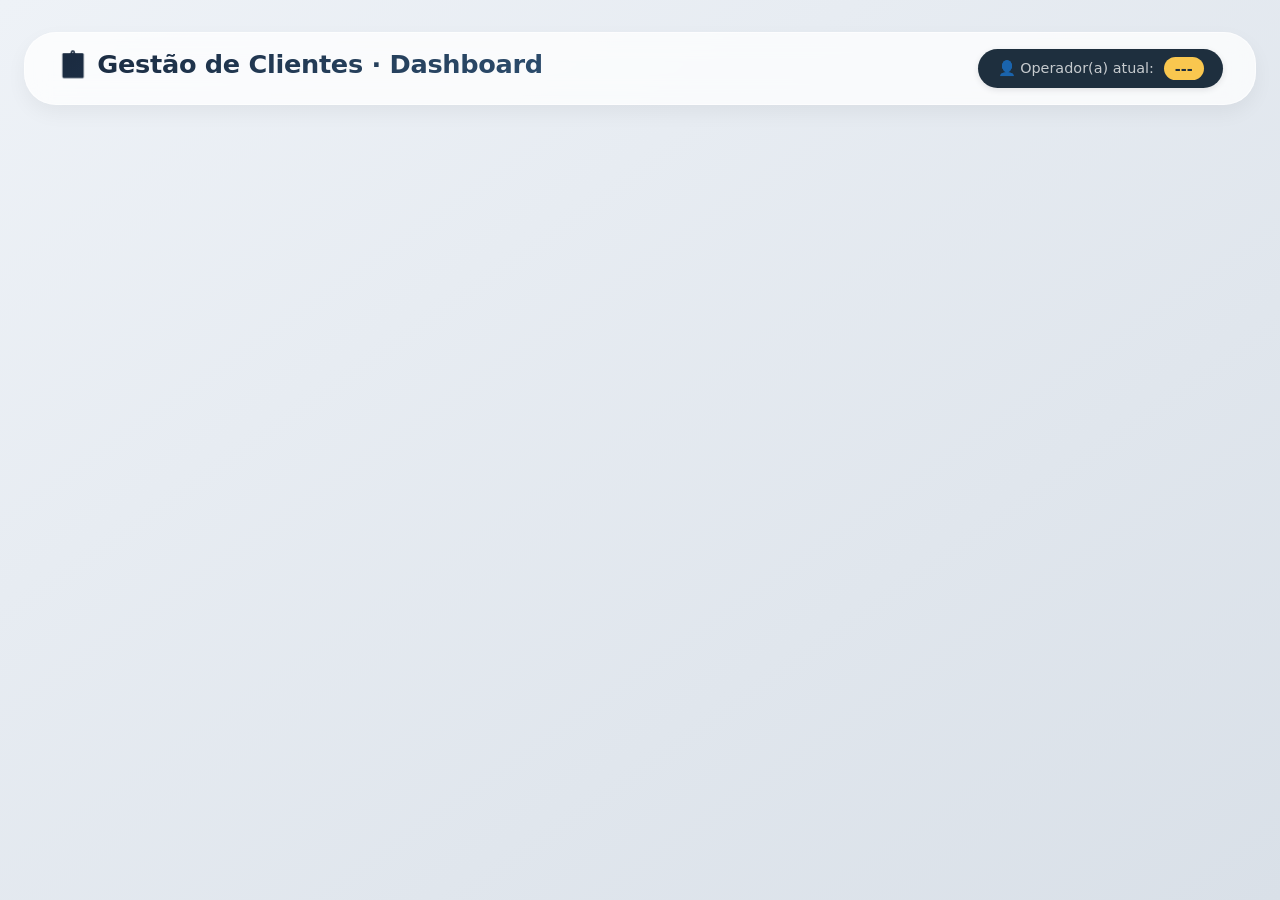
<file: index.html>
<!DOCTYPE html>
<html lang="pt-br">
<head>
    <meta charset="UTF-8">
    <meta name="viewport" content="width=device-width, initial-scale=1.0, user-scalable=yes">
    <title>Gestão de Clientes - Dashboard</title>
    <link rel="stylesheet" href="style.css">
</head>
<body>
    <div class="dashboard">
        <!-- Área superior com operador (SessionStorage) aaa-->
        <div class="header-bar">
            <div class="titulo-principal">
                <h1>📋 Gestão de Clientes · Dashboard</h1>
            </div>
            <div class="operador-card" id="operadorDisplay">
                <span>👤 Operador(a) atual:</span>
                <span id="operadorNomeSpan">---</span>
            </div>
        </div>
    
    
    </div>

    <script src="script.js"></script>
</body>
</html>
</file>
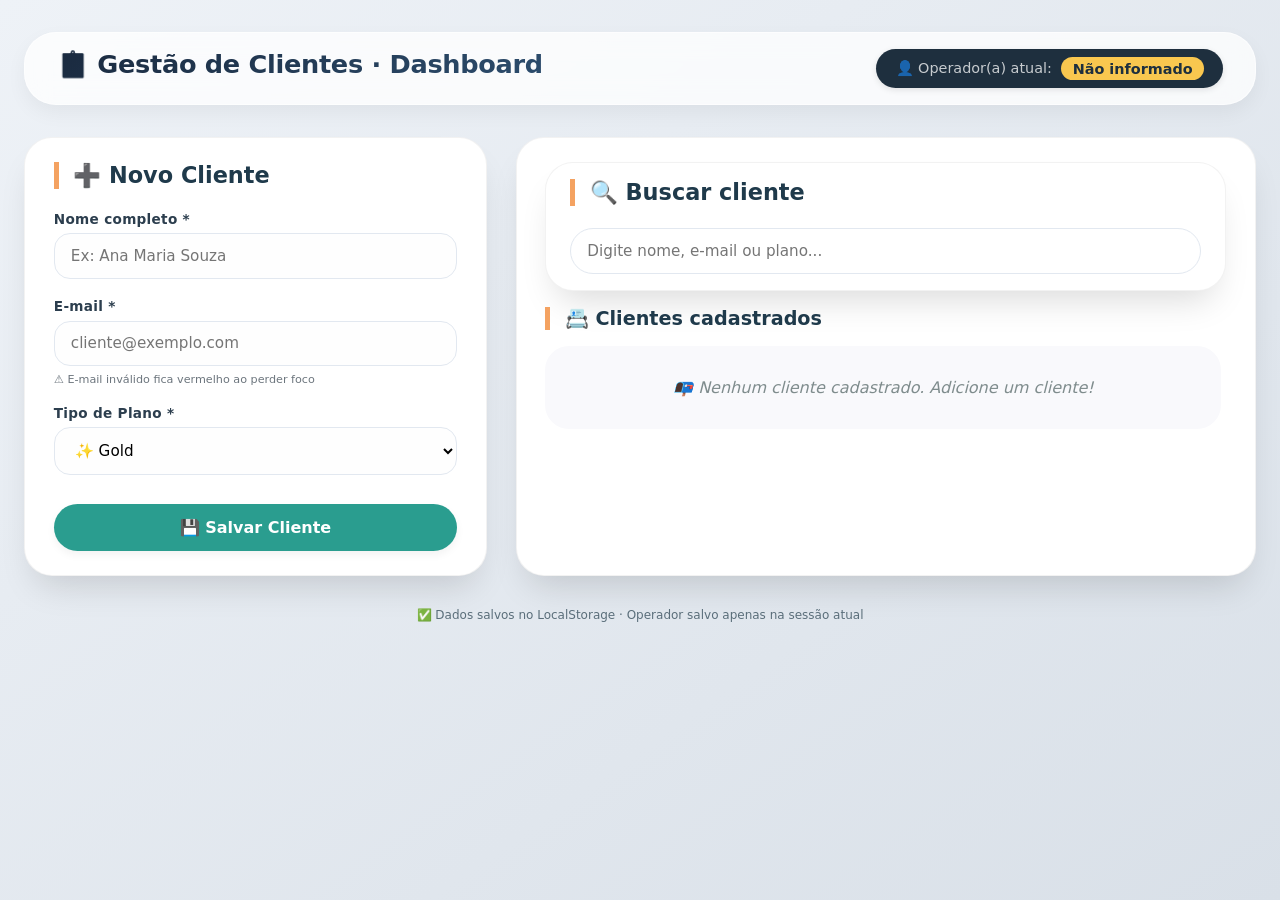
<file: dev/index.html>
<!DOCTYPE html>
<html lang="pt-br">
<head>
    <meta charset="UTF-8">
    <meta name="viewport" content="width=device-width, initial-scale=1.0, user-scalable=yes">
    <title>Gestão de Clientes - Dashboard Interno</title>
    <link rel="stylesheet" href="/dev/style.css">
</head>
<body>
<div class="dashboard">
    <!-- Área superior com operador (SessionStorage) -->
    <div class="header-bar">
        <div class="titulo-principal">
            <h1>📋 Gestão de Clientes · Dashboard</h1>
        </div>
        <div class="operador-card" id="operadorDisplay">
            <span>👤 Operador(a) atual:</span>
            <span id="operadorNomeSpan">---</span>
        </div>
    </div>

    <div class="painel-grid">
        <!-- Painel de Cadastro (formulário) -->
        <div class="form-card">
            <h2>➕ Novo Cliente</h2>
            <form id="clienteForm">
                <div class="campo">
                    <label>Nome completo *</label>
                    <input type="text" id="nomeCliente" placeholder="Ex: Ana Maria Souza" autocomplete="off" required>
                </div>
                <div class="campo">
                    <label>E-mail *</label>
                    <input type="email" id="emailCliente" placeholder="cliente@exemplo.com" autocomplete="off" required>
                    <small class="email-hint">⚠️ E-mail inválido fica vermelho ao perder foco</small>
                </div>
                <div class="campo">
                    <label>Tipo de Plano *</label>
                    <select id="planoCliente">
                        <option value="Gold">✨ Gold</option>
                        <option value="Silver">⚪ Silver</option>
                        <option value="Bronze">🟤 Bronze</option>
                    </select>
                </div>
                <button type="submit" class="botao-salvar">💾 Salvar Cliente</button>
            </form>
        </div>

        <!-- Painel direito: Filtro + Cards dinâmicos -->
        <div class="lista-cards">
            <div class="filtro-card">
                <h2>🔍 Buscar cliente</h2>
                <div class="busca-wrapper">
                    <input type="text" id="filtroBusca" placeholder="Digite nome, e-mail ou plano..." autocomplete="off">
                </div>
            </div>
            <div class="clientes-section">
                <h2>📇 Clientes cadastrados</h2>
                <div id="cardsContainer" class="cards-container">
                    <!-- Os cards serão inseridos dinamicamente -->
                    <div class="sem-clientes-msg">Nenhum cliente cadastrado. Adicione um cliente!</div>
                </div>
            </div>
        </div>
    </div>
    <footer>✅ Dados salvos no LocalStorage · Operador salvo apenas na sessão atual</footer>
</div>

<script src="/dev/script.js"></script>
</body>
</html>
</file>
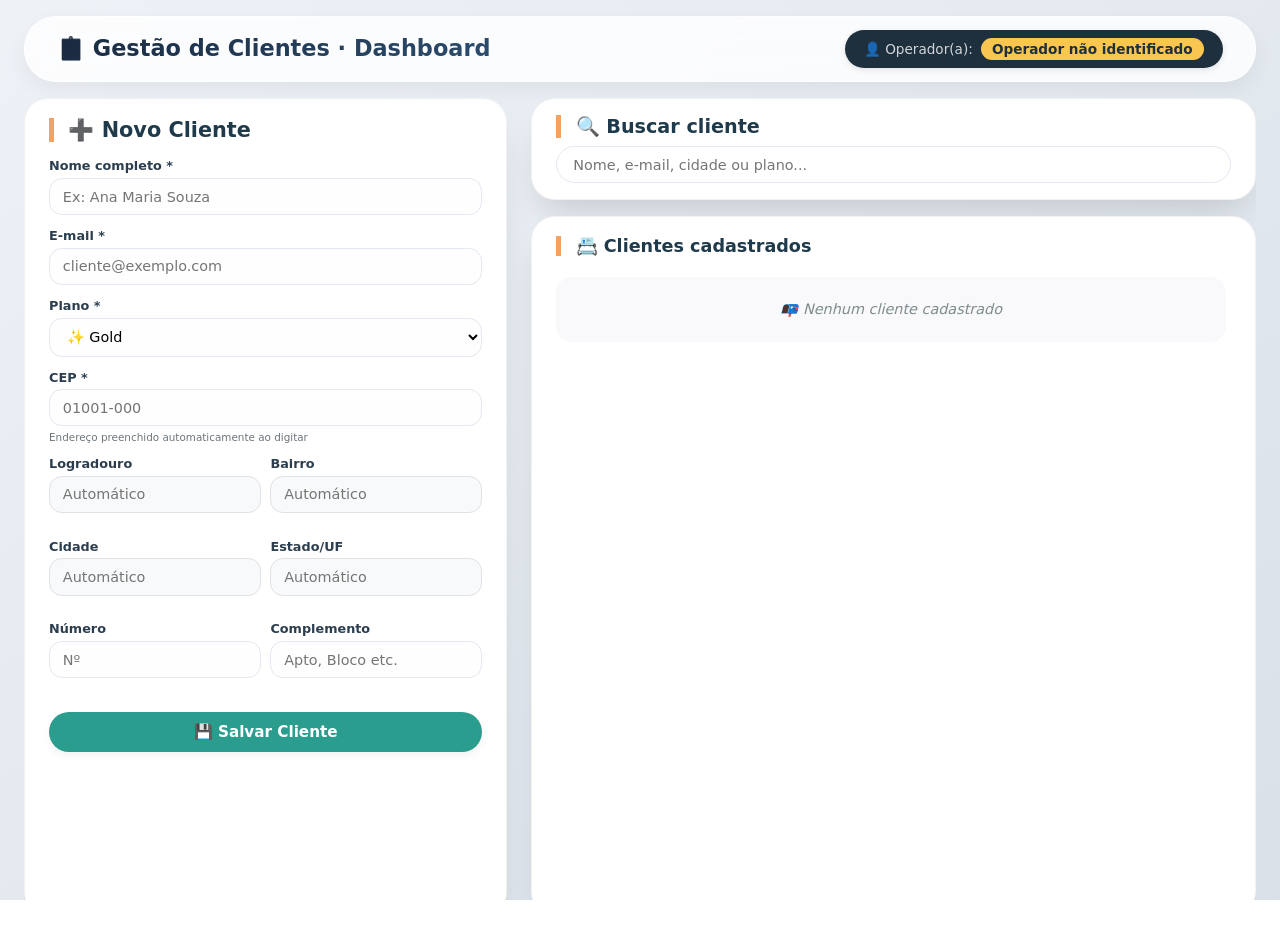
<file: fernando/index.html>
<!DOCTYPE html>
<html lang="pt-br">
<head>
  <meta charset="UTF-8">
  <meta name="viewport" content="width=device-width, initial-scale=1.0, user-scalable=yes">
  <title>Gestão de Clientes – Dashboard</title>
  <!-- Vincula o arquivo de estilos externo -->
  <link rel="stylesheet" href="style.css">
</head>
<body>
<div class="dashboard">
  <!-- Cabeçalho com operador da sessão -->
  <div class="barra-superior">
    <div class="titulo">
      <h1>📋 Gestão de Clientes · Dashboard</h1>
    </div>
    <div class="cartao-operador">
      <span>👤 Operador(a):</span>
      <!-- Nome clicável para troca de operador -->
      <span id="nomeOperador" title="Clique para trocar de operador">---</span>
    </div>
  </div>

  <div class="grade-painel">
    <!-- Painel esquerdo: formulário de cadastro -->
    <div class="cartao-formulario">
      <h2>➕ Novo Cliente</h2>
      <form id="formularioCliente">
        <!-- Campos obrigatórios: nome, email, plano (Sprint 1) -->
        <div class="campo">
          <label>Nome completo *</label>
          <input type="text" id="campoNome" placeholder="Ex: Ana Maria Souza" required>
        </div>
        <div class="campo">
          <label>E-mail *</label>
          <input type="email" id="campoEmail" placeholder="cliente@exemplo.com" required>
          <!-- Validação visual: e-mail inválido fica vermelho ao perder o foco (Sprint 1) -->
        </div>
        <div class="campo">
          <label>Plano *</label>
          <select id="campoPlano">
            <option value="Gold">✨ Gold</option>
            <option value="Silver">⚪ Silver</option>
            <option value="Bronze">🟤 Bronze</option>
          </select>
        </div>
        <!-- Sprint 2: campos de endereço integrados à API ViaCEP -->
        <div class="campo">
          <label>CEP *</label>
          <input type="text" id="campoCep" placeholder="01001-000" maxlength="9" required>
          <small class="dica">Endereço preenchido automaticamente ao digitar</small>
        </div>
        <!-- Feedback visual da consulta de CEP (Sprint 2) -->
        <div id="feedbackCep" class="feedback-cep" style="display: none;"></div>
        
        <div class="grade-endereco">
          <div class="campo"><label>Logradouro</label><input type="text" id="campoLogradouro" placeholder="Automático" readonly></div>
          <div class="campo"><label>Bairro</label><input type="text" id="campoBairro" placeholder="Automático" readonly></div>
        </div>
        <div class="grade-endereco">
          <div class="campo"><label>Cidade</label><input type="text" id="campoCidade" placeholder="Automático" readonly></div>
          <div class="campo"><label>Estado/UF</label><input type="text" id="campoUf" placeholder="Automático" readonly></div>
        </div>
        <div class="grade-endereco">
          <div class="campo"><label>Número</label><input type="text" id="campoNumero" placeholder="Nº" required></div>
          <div class="campo"><label>Complemento</label><input type="text" id="campoComplemento" placeholder="Apto, Bloco etc."></div>
        </div>
        <!-- Botão com feedback de salvamento (Sprint 2) -->
        <button type="submit" class="botao-salvar" id="botaoSalvar">💾 Salvar Cliente</button>
        <div id="feedbackSalvamento" class="feedback-salvamento" style="display: none;"></div>
      </form>
    </div>

    <!-- Painel direito: busca e cards dinâmicos -->
    <div class="painel-direito">
      <div class="cartao-filtro">
        <h2>🔍 Buscar cliente</h2>
        <input type="text" id="campoBusca" placeholder="Nome, e-mail, cidade ou plano..." autocomplete="off">
      </div>
      <div class="cartao-lista">
        <h2>📇 Clientes cadastrados</h2>
        <!-- Container onde os cards são injetados via JavaScript (Sprint 1) -->
        <div id="containerCards" class="container-cards">
          <div class="mensagem-vazio">Nenhum cliente cadastrado</div>
        </div>
      </div>
    </div>
  </div>
</div>

<!-- Script externo -->
<script src="script.js"></script>
</body>
</html>
</file>
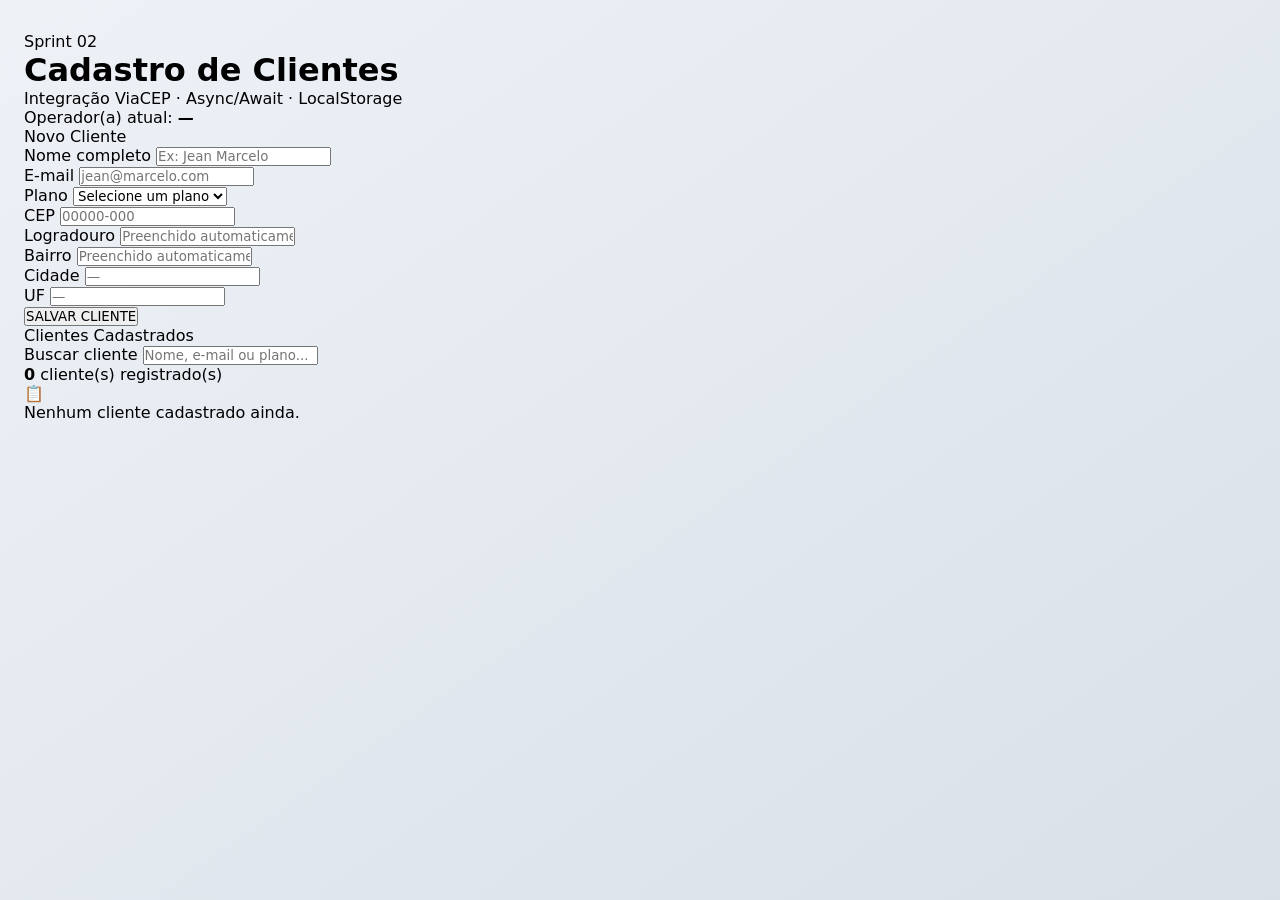
<file: sprint_02/index.html>
<!DOCTYPE html>
<html lang="pt-BR">
<head>
  <meta charset="UTF-8" />
  <meta name="viewport" content="width=device-width, initial-scale=1.0"/>
  <title>Sprint 02 — Cadastro de Clientes</title>
  <link rel="stylesheet" href="/dev/style.css">
  <link href="https://fonts.googleapis.com/css2?family=IBM+Plex+Mono:wght@400;600&family=IBM+Plex+Sans:wght@300;400;500;700&display=swap" rel="stylesheet">
</head>
<body>

<header>
  <div class="badge">Sprint 02</div>
  <h1>Cadastro de <span>Clientes</span></h1>
  <p>Integração ViaCEP · Async/Await · LocalStorage</p>

  <!--
    BARRA DO OPERADOR — SessionStorage
    O span #operador-nome é preenchido pelo JS ao carregar a página.
    Se a aba for fechada, o sessionStorage é apagado automaticamente.
  -->
  <div class="operador-bar" id="operador-bar">
    Operador(a) atual: <strong id="operador-nome">—</strong>
  </div>
</header>

<div class="layout">

  <!-- ── FORMULÁRIO ─────────────────────────── -->
  <aside class="panel">
    <div class="panel-title">Novo Cliente</div>

    <div class="form-row">

      <div class="form-group">
        <label for="nome">Nome completo</label>
        <input type="text" id="nome" placeholder="Ex: Jean Marcelo" />
      </div>

      <div class="form-group">
        <label for="email">E-mail</label>
        <input type="email" id="email" placeholder="jean@marcelo.com" />
      </div>

      <div class="form-group">
        <label for="plano">Plano</label>
        <select id="plano">
          <option value="">Selecione um plano</option>
          <option value="básico">Básico</option>
          <option value="profissional">Profissional</option>
          <option value="enterprise">Enterprise</option>
        </select>
      </div>

    </div>

    <div class="divider"></div>

    <div class="form-row">

      <div class="form-group">
        <label for="cep">CEP</label>
        <input type="text" id="cep" placeholder="00000-000" maxlength="9" />
        <div class="msg" id="msg-cep"></div>
      </div>

      <div class="form-group">
        <label for="logradouro">Logradouro</label>
        <input type="text" id="logradouro" readonly placeholder="Preenchido automaticamente" />
      </div>

      <div class="form-group">
        <label for="bairro">Bairro</label>
        <input type="text" id="bairro" readonly placeholder="Preenchido automaticamente" />
      </div>

      <div class="form-row cols-2">
        <div class="form-group">
          <label for="cidade">Cidade</label>
          <input type="text" id="cidade" readonly placeholder="—" />
        </div>
        <div class="form-group">
          <label for="uf">UF</label>
          <input type="text" id="uf" readonly placeholder="—" />
        </div>
      </div>

    </div>

    <div class="msg" id="msg-form"></div>
    <button id="btn-salvar">SALVAR CLIENTE</button>
  </aside>

  <!-- ── LISTA ──────────────────────────────── -->
  <section class="panel">
    <div class="panel-title">Clientes Cadastrados</div>

    <!--
      FILTRO DE BUSCA — oninput dispara filtrarClientes() no JS.
      Reage a cada tecla: sem necessidade de botão de pesquisa.
    -->
    <div class="form-group filtro-group">
      <label for="filtro-busca">Buscar cliente</label>
      <input
        type="text"
        id="filtro-busca"
        placeholder="Nome, e-mail ou plano..."
        oninput="filtrarClientes()"
      />
    </div>

    <div class="counter" id="counter">
      <strong>0</strong> cliente(s) registrado(s)
    </div>
    <div id="lista-clientes">
      <div class="empty-state">
        <div class="icon">📋</div>
        <p>Nenhum cliente cadastrado ainda.</p>
      </div>
    </div>
  </section>

</div>

<script src="/dev/script.js"></script>

</body>
</html>
</file>
<file: style.css>
* {
    margin: 0;
    padding: 0;
    box-sizing: border-box;
    font-family: system-ui, 'Segoe UI', 'Inter', -apple-system, BlinkMacSystemFont, 'Roboto', sans-serif;
}

body {
    background: linear-gradient(145deg, #eef2f7 0%, #d9e0e8 100%);
    min-height: 100vh;
    padding: 2rem 1.5rem;
}

/* Dashboard container principal */
.dashboard {
    max-width: 1400px;
    margin: 0 auto;
}

/* Cabeçalho com operador */
.header-bar {
    background: rgba(255,255,255,0.75);
    backdrop-filter: blur(12px);
    border-radius: 2rem;
    padding: 1rem 2rem;
    margin-bottom: 2rem;
    display: flex;
    justify-content: space-between;
    align-items: baseline;
    flex-wrap: wrap;
    gap: 1rem;
    box-shadow: 0 8px 20px rgba(0,0,0,0.05);
    border: 1px solid rgba(255,255,255,0.6);
}

.titulo-principal h1 {
    font-size: 1.6rem;
    font-weight: 700;
    background: linear-gradient(135deg, #1A2A3F, #2C4C6C);
    background-clip: text;
    -webkit-background-clip: text;
    color: transparent;
    letter-spacing: -0.3px;
}

.operador-card {
    background: #1e2f3e;
    padding: 0.5rem 1.2rem;
    border-radius: 3rem;
    color: white;
    font-weight: 500;
    font-size: 0.9rem;
    box-shadow: 0 2px 6px rgba(0,0,0,0.1);
    display: flex;
    align-items: center;
    gap: 0.6rem;
}

.operador-card span:first-child {
    opacity: 0.75;
    font-weight: normal;
}

.operador-card span:last-child {
    font-weight: 600;
    background: #f9c74f;
    color: #1e2f3e;
    padding: 0.2rem 0.7rem;
    border-radius: 2rem;
}

/* Grid de dois painéis */
.painel-grid {
    display: grid;
    grid-template-columns: 1fr 1.6fr;
    gap: 1.8rem;
    margin-bottom: 2rem;
}

/* Card Formulário */
.form-card, .filtro-card, .lista-cards {
    background: white;
    border-radius: 1.75rem;
    padding: 1.5rem 1.8rem;
    box-shadow: 0 20px 35px -12px rgba(0,0,0,0.15);
    transition: all 0.2s ease;
    border: 1px solid rgba(0,0,0,0.05);
}

.form-card h2, .filtro-card h2, .clientes-section h2 {
    font-size: 1.4rem;
    font-weight: 600;
    margin-bottom: 1.4rem;
    color: #1f3a4b;
    border-left: 5px solid #f4a261;
    padding-left: 0.9rem;
}

.clientes-section h2 {
    font-size: 1.2rem;
    margin-bottom: 1rem;
}

.campo {
    margin-bottom: 1.2rem;
    display: flex;
    flex-direction: column;
    gap: 0.4rem;
}

.campo label {
    font-weight: 600;
    color: #2c3e4e;
    font-size: 0.85rem;
    letter-spacing: 0.3px;
}

.campo input, .campo select {
    padding: 0.8rem 1rem;
    border-radius: 1rem;
    border: 1.5px solid #e2e8f0;
    font-size: 0.95rem;
    transition: all 0.2s;
    background: #fefefe;
}

.campo input:focus, .campo select:focus {
    outline: none;
    border-color: #f4a261;
    box-shadow: 0 0 0 3px rgba(244,162,97,0.2);
}

.email-hint {
    color: #6c757d;
    font-size: 0.7rem;
}

/* Validação visual - email inválido */
.campo input.input-invalido {
    border-color: #e76f51;
    background-color: #fff5f2;
    box-shadow: 0 0 0 2px rgba(231,111,81,0.2);
}

.botao-salvar {
    background: #2a9d8f;
    color: white;
    border: none;
    padding: 0.9rem 1rem;
    border-radius: 2rem;
    font-weight: 700;
    font-size: 1rem;
    cursor: pointer;
    width: 100%;
    transition: 0.2s;
    margin-top: 0.6rem;
    box-shadow: 0 4px 8px rgba(0,0,0,0.05);
}

.botao-salvar:hover {
    background: #21867a;
    transform: scale(0.98);
}

/* Filtro busca */
.filtro-card {
    margin-bottom: 1rem;
    padding: 1rem 1.5rem;
}

.busca-wrapper {
    display: flex;
    gap: 0.8rem;
    align-items: center;
}

.busca-wrapper input {
    flex: 1;
    padding: 0.8rem 1rem;
    border-radius: 2rem;
    border: 1.5px solid #e2e8f0;
    font-size: 0.95rem;
}

.busca-wrapper input:focus {
    border-color: #e9c46a;
    outline: none;
}

/* Container de cards dinâmicos */
.cards-container {
    margin-top: 0.5rem;
    display: flex;
    flex-direction: column;
    gap: 1rem;
    max-height: 480px;
    overflow-y: auto;
    padding-right: 0.3rem;
}

.cards-container::-webkit-scrollbar {
    width: 6px;
}

.cards-container::-webkit-scrollbar-track {
    background: #f1f1f1;
    border-radius: 10px;
}

.cards-container::-webkit-scrollbar-thumb {
    background: #cbd5e1;
    border-radius: 10px;
}

/* Estilo dos cards dinâmicos com cores por plano */
.cliente-card {
    background: #ffffff;
    border-radius: 1.25rem;
    padding: 1rem 1.2rem;
    display: flex;
    justify-content: space-between;
    align-items: center;
    box-shadow: 0 5px 12px rgba(0,0,0,0.05);
    transition: all 0.2s;
    border-left: 8px solid;
    position: relative;
}

.card-info h3 {
    font-size: 1.15rem;
    font-weight: 700;
    margin-bottom: 0.3rem;
    color: #1f2f38;
}

.card-info p {
    font-size: 0.8rem;
    color: #4b5e6c;
    display: flex;
    align-items: center;
    gap: 0.4rem;
    margin-top: 0.2rem;
}

.plano-badge {
    font-size: 0.7rem;
    font-weight: 600;
    padding: 0.2rem 0.7rem;
    border-radius: 20px;
    background: #edf2f7;
    color: #1e2f3e;
    display: inline-block;
}

.btn-remover {
    background: none;
    border: none;
    font-size: 1.6rem;
    cursor: pointer;
    color: #cbd5e1;
    transition: 0.2s;
    width: 38px;
    height: 38px;
    border-radius: 60%;
    display: flex;
    align-items: center;
    justify-content: center;
}

.btn-remover:hover {
    background: #fee2e2;
    color: #e76f51;
    transform: scale(1.05);
}

/* Cores dinâmicas para cada plano (borda + leve fundo) */
.cliente-card.plano-gold {
    border-left-color: #f4a261;
    background: linear-gradient(to right, #fffaf5, #ffffff);
}

.cliente-card.plano-silver {
    border-left-color: #94a3b8;
    background: linear-gradient(to right, #f8fafc, #ffffff);
}

.cliente-card.plano-bronze {
    border-left-color: #cd7f5e;
    background: linear-gradient(to right, #fef6f0, #ffffff);
}

.sem-clientes-msg {
    text-align: center;
    padding: 2rem;
    color: #7f8c8d;
    font-style: italic;
    background: #f9f9fc;
    border-radius: 1.5rem;
}

footer {
    text-align: center;
    margin-top: 2rem;
    font-size: 0.75rem;
    color: #5a6e7a;
}

/* Responsividade */
@media (max-width: 800px) {
    .painel-grid {
        grid-template-columns: 1fr;
        gap: 1.5rem;
    }
    body {
        padding: 1rem;
    }
}
</file>
<file: dev/style.css>
* {
    margin: 0;
    padding: 0;
    box-sizing: border-box;
    font-family: system-ui, 'Segoe UI', 'Inter', -apple-system, BlinkMacSystemFont, 'Roboto', sans-serif;
}

body {
    background: linear-gradient(145deg, #eef2f7 0%, #d9e0e8 100%);
    min-height: 100vh;
    padding: 2rem 1.5rem;
}

/* Dashboard container principal */
.dashboard {
    max-width: 1400px;
    margin: 0 auto;
}

/* Cabeçalho com operador */
.header-bar {
    background: rgba(255,255,255,0.75);
    backdrop-filter: blur(12px);
    border-radius: 2rem;
    padding: 1rem 2rem;
    margin-bottom: 2rem;
    display: flex;
    justify-content: space-between;
    align-items: baseline;
    flex-wrap: wrap;
    gap: 1rem;
    box-shadow: 0 8px 20px rgba(0,0,0,0.05);
    border: 1px solid rgba(255,255,255,0.6);
}

.titulo-principal h1 {
    font-size: 1.6rem;
    font-weight: 700;
    background: linear-gradient(135deg, #1A2A3F, #2C4C6C);
    background-clip: text;
    -webkit-background-clip: text;
    color: transparent;
    letter-spacing: -0.3px;
}

.operador-card {
    background: #1e2f3e;
    padding: 0.5rem 1.2rem;
    border-radius: 3rem;
    color: white;
    font-weight: 500;
    font-size: 0.9rem;
    box-shadow: 0 2px 6px rgba(0,0,0,0.1);
    display: flex;
    align-items: center;
    gap: 0.6rem;
}

.operador-card span:first-child {
    opacity: 0.75;
    font-weight: normal;
}

.operador-card span:last-child {
    font-weight: 600;
    background: #f9c74f;
    color: #1e2f3e;
    padding: 0.2rem 0.7rem;
    border-radius: 2rem;
}

/* Grid de dois painéis */
.painel-grid {
    display: grid;
    grid-template-columns: 1fr 1.6fr;
    gap: 1.8rem;
    margin-bottom: 2rem;
}

/* Card Formulário */
.form-card, .filtro-card, .lista-cards {
    background: white;
    border-radius: 1.75rem;
    padding: 1.5rem 1.8rem;
    box-shadow: 0 20px 35px -12px rgba(0,0,0,0.15);
    transition: all 0.2s ease;
    border: 1px solid rgba(0,0,0,0.05);
}

.form-card h2, .filtro-card h2, .clientes-section h2 {
    font-size: 1.4rem;
    font-weight: 600;
    margin-bottom: 1.4rem;
    color: #1f3a4b;
    border-left: 5px solid #f4a261;
    padding-left: 0.9rem;
}

.clientes-section h2 {
    font-size: 1.2rem;
    margin-bottom: 1rem;
}

.campo {
    margin-bottom: 1.2rem;
    display: flex;
    flex-direction: column;
    gap: 0.4rem;
}

.campo label {
    font-weight: 600;
    color: #2c3e4e;
    font-size: 0.85rem;
    letter-spacing: 0.3px;
}

.campo input, .campo select {
    padding: 0.8rem 1rem;
    border-radius: 1rem;
    border: 1.5px solid #e2e8f0;
    font-size: 0.95rem;
    transition: all 0.2s;
    background: #fefefe;
}

.campo input:focus, .campo select:focus {
    outline: none;
    border-color: #f4a261;
    box-shadow: 0 0 0 3px rgba(244,162,97,0.2);
}

.email-hint {
    color: #6c757d;
    font-size: 0.7rem;
}

/* Validação visual - email inválido */
.campo input.input-invalido {
    border-color: #e76f51;
    background-color: #fff5f2;
    box-shadow: 0 0 0 2px rgba(231,111,81,0.2);
}

.botao-salvar {
    background: #2a9d8f;
    color: white;
    border: none;
    padding: 0.9rem 1rem;
    border-radius: 2rem;
    font-weight: 700;
    font-size: 1rem;
    cursor: pointer;
    width: 100%;
    transition: 0.2s;
    margin-top: 0.6rem;
    box-shadow: 0 4px 8px rgba(0,0,0,0.05);
}

.botao-salvar:hover {
    background: #21867a;
    transform: scale(0.98);
}

/* Filtro busca */
.filtro-card {
    margin-bottom: 1rem;
    padding: 1rem 1.5rem;
}

.busca-wrapper {
    display: flex;
    gap: 0.8rem;
    align-items: center;
}

.busca-wrapper input {
    flex: 1;
    padding: 0.8rem 1rem;
    border-radius: 2rem;
    border: 1.5px solid #e2e8f0;
    font-size: 0.95rem;
}

.busca-wrapper input:focus {
    border-color: #e9c46a;
    outline: none;
}

/* Container de cards dinâmicos */
.cards-container {
    margin-top: 0.5rem;
    display: flex;
    flex-direction: column;
    gap: 1rem;
    max-height: 480px;
    overflow-y: auto;
    padding-right: 0.3rem;
}

.cards-container::-webkit-scrollbar {
    width: 6px;
}

.cards-container::-webkit-scrollbar-track {
    background: #f1f1f1;
    border-radius: 10px;
}

.cards-container::-webkit-scrollbar-thumb {
    background: #cbd5e1;
    border-radius: 10px;
}

/* Estilo dos cards dinâmicos com cores por plano */
.cliente-card {
    background: #ffffff;
    border-radius: 1.25rem;
    padding: 1rem 1.2rem;
    display: flex;
    justify-content: space-between;
    align-items: center;
    box-shadow: 0 5px 12px rgba(0,0,0,0.05);
    transition: all 0.2s;
    border-left: 8px solid;
    position: relative;
}

.card-info h3 {
    font-size: 1.15rem;
    font-weight: 700;
    margin-bottom: 0.3rem;
    color: #1f2f38;
}

.card-info p {
    font-size: 0.8rem;
    color: #4b5e6c;
    display: flex;
    align-items: center;
    gap: 0.4rem;
    margin-top: 0.2rem;
}

.plano-badge {
    font-size: 0.7rem;
    font-weight: 600;
    padding: 0.2rem 0.7rem;
    border-radius: 20px;
    background: #edf2f7;
    color: #1e2f3e;
    display: inline-block;
}

.btn-remover {
    background: none;
    border: none;
    font-size: 1.6rem;
    cursor: pointer;
    color: #cbd5e1;
    transition: 0.2s;
    width: 38px;
    height: 38px;
    border-radius: 60%;
    display: flex;
    align-items: center;
    justify-content: center;
}

.btn-remover:hover {
    background: #fee2e2;
    color: #e76f51;
    transform: scale(1.05);
}

/* Cores dinâmicas para cada plano (borda + leve fundo) */
.cliente-card.plano-gold {
    border-left-color: #f4a261;
    background: linear-gradient(to right, #fffaf5, #ffffff);
}

.cliente-card.plano-silver {
    border-left-color: #94a3b8;
    background: linear-gradient(to right, #f8fafc, #ffffff);
}

.cliente-card.plano-bronze {
    border-left-color: #cd7f5e;
    background: linear-gradient(to right, #fef6f0, #ffffff);
}

.sem-clientes-msg {
    text-align: center;
    padding: 2rem;
    color: #7f8c8d;
    font-style: italic;
    background: #f9f9fc;
    border-radius: 1.5rem;
}

footer {
    text-align: center;
    margin-top: 2rem;
    font-size: 0.75rem;
    color: #5a6e7a;
}

/* Responsividade */
@media (max-width: 800px) {
    .painel-grid {
        grid-template-columns: 1fr;
        gap: 1.5rem;
    }
    body {
        padding: 1rem;
    }
}
</file>
<file: fernando/style.css>
/* ============================================
   ESTILOS GERAIS – 100% DA TELA
   ============================================ */
* {
  margin: 0;
  padding: 0;
  box-sizing: border-box;
  font-family: system-ui, 'Segoe UI', 'Inter', sans-serif;
}

html, body {
  height: 100%;
  overflow: hidden;
}

body {
  background: linear-gradient(145deg, #eef2f7 0%, #d9e0e8 100%);
  padding: 1rem 1.5rem;
}

.dashboard {
  max-width: 1400px;
  margin: 0 auto;
  height: 100vh; /*percentagem da janela*/
  display: flex; 
  flex-direction: column;
}

/* ============================================
   CABEÇALHO E OPERADOR
   ============================================ */
.barra-superior {
  background: rgba(255,255,255,0.8);
  backdrop-filter: blur(12px);
  border-radius: 2rem;
  padding: 0.8rem 2rem;
  margin-bottom: 1rem;
  display: flex;
  justify-content: space-between;
  align-items: center;
  flex-wrap: wrap;
  gap: 1rem;
  box-shadow: 0 8px 20px rgba(0,0,0,0.05);
  border: 1px solid rgba(255,255,255,0.7);
  flex-shrink: 0;
}

.titulo h1 {
  font-size: 1.4rem;
  font-weight: 700;
  background: linear-gradient(135deg, #1A2A3F, #2C4C6C);
  -webkit-background-clip: text;
  background-clip: text;
  color: transparent;
}

.cartao-operador {
  background: #1e2f3e;
  padding: 0.5rem 1.2rem;
  border-radius: 3rem;
  color: white;
  font-size: 0.85rem;
  display: flex;
  align-items: center;
  gap: 0.5rem;
  box-shadow: 0 2px 6px rgba(0,0,0,0.1);
}

.cartao-operador span:first-child {
  opacity: 0.8;
}

#nomeOperador {
  font-weight: 600;
  background: #f9c74f;
  color: #1e2f3e;
  padding: 0.2rem 0.7rem;
  border-radius: 2rem;
  cursor: pointer;
  transition: 0.2s;
}

#nomeOperador:hover {
  background: #f7b733;
  transform: scale(1.05);
}

/* ============================================
   GRID PRINCIPAL
   ============================================ */
.grade-painel {
  display: grid;
  grid-template-columns: 1fr 1.5fr;
  gap: 1.5rem;
  flex: 1;
  min-height: 0;
  overflow: hidden;
}

/* ============================================
   PAINEL ESQUERDO – FORMULÁRIO
   ============================================ */
.cartao-formulario {
  background: white;
  border-radius: 1.5rem;
  padding: 1.2rem 1.5rem;
  box-shadow: 0 20px 35px -12px rgba(0,0,0,0.15);
  border: 1px solid rgba(0,0,0,0.05);
  overflow-y: auto;
  height: 100%;
}

.cartao-formulario h2 {
  font-size: 1.3rem;
  font-weight: 600;
  margin-bottom: 1rem;
  color: #1f3a4b;
  border-left: 5px solid #f4a261;
  padding-left: 0.9rem;
  position: sticky;
  top: 0;
  background: white;
  z-index: 1;
}

/* campos */
.campo {
  margin-bottom: 0.8rem;
  display: flex;
  flex-direction: column;
  gap: 0.3rem;
}
.campo label {
  font-weight: 600;
  color: #2c3e4e;
  font-size: 0.8rem;
}
.campo input, .campo select {
  padding: 0.6rem 0.8rem;
  border-radius: 0.8rem;
  border: 1.5px solid #e2e8f0;
  font-size: 0.9rem;
  background: #fefefe;
  transition: 0.2s;
}
.campo input:focus, .campo select:focus {
  outline: none;
  border-color: #f4a261;
  box-shadow: 0 0 0 3px rgba(244,162,97,0.2);
}
.campo input:read-only {
  background: #f8f9fa;
  color: #6c757d;
  cursor: not-allowed;
  border-color: #dee2e6;
}

/*O js inclui esta classe quando o campo é inválido*/
.campo input.campo-invalido {
  border-color: #e76f51;
  background-color: #fff5f2;
  box-shadow: 0 0 0 2px rgba(231,111,81,0.2);
}

.grade-endereco {
  display: grid;
  grid-template-columns: 1fr 1fr;
  gap: 0.6rem;
  margin-bottom: 0.8rem;
}

.dica {
  color: #6c757d;
  font-size: 0.65rem;
}

/* feedbacks */
.feedback-cep, .feedback-salvamento {
  padding: 0.4rem 0.8rem;
  border-radius: 0.6rem;
  font-size: 0.8rem;
  margin-bottom: 0.8rem;
  font-weight: 500;
  display: none;
}
.feedback-salvamento {
  margin-top: 0.8rem;
  margin-bottom: 0;
  text-align: center;
}

.carregando {
  background: #e8f4fd;
  color: #0369a1;
  border-left: 4px solid #0369a1;
  display: block;
}
.sucesso {
  background: #f0fdf4;
  color: #166534;
  border-left: 4px solid #166534;
  display: block;
}
.erro {
  background: #fef2f2;
  color: #991b1b;
  border-left: 4px solid #991b1b;
  display: block;
}

/* botão salvar */
.botao-salvar {
  background: #2a9d8f;
  color: white;
  border: none;
  padding: 0.7rem 1rem;
  border-radius: 2rem;
  font-weight: 700;
  font-size: 0.95rem;
  cursor: pointer;
  width: 100%;
  margin-top: 0.5rem;
  box-shadow: 0 4px 8px rgba(0,0,0,0.05);
  transition: 0.2s;
}
.botao-salvar:hover:not(:disabled) {
  background: #21867a;
  transform: translateY(-1px);
  box-shadow: 0 6px 12px rgba(0,0,0,0.1);
}
.botao-salvar:disabled {
  background: #94a3b8;
  cursor: not-allowed;
  opacity: 0.7;
}
.botao-salvar.salvando {
  animation: pulsar 1.5s ease-in-out infinite;
}
@keyframes pulsar {
  0%, 100% { opacity: 0.7; transform: scale(1); }
  50% { opacity: 0.5; transform: scale(0.98); }
}

/* ============================================
   PAINEL DIREITO – LISTA
   ============================================ */
.painel-direito {
  display: flex;
  flex-direction: column;
  gap: 1rem;
  height: 100%;
  min-height: 0;
}

.cartao-filtro {
  background: white;
  border-radius: 1.5rem;
  padding: 1rem 1.5rem;
  box-shadow: 0 20px 35px -12px rgba(0,0,0,0.15);
  border: 1px solid rgba(0,0,0,0.05);
  flex-shrink: 0;
  display: flex;
  flex-direction: column;
  gap: 0.5rem;
}
.cartao-filtro h2 {
  font-size: 1.2rem;
  font-weight: 600;
  margin-bottom: 0;
  color: #1f3a4b;
  border-left: 5px solid #f4a261;
  padding-left: 0.9rem;
}
.cartao-filtro input {
  width: 100%;
  padding: 0.6rem 1rem;
  border-radius: 2rem;
  border: 1.5px solid #e2e8f0;
  font-size: 0.9rem;
  transition: 0.2s;
}
.cartao-filtro input:focus {
  border-color: #e9c46a;
  outline: none;
  box-shadow: 0 0 0 3px rgba(233,196,106,0.2);
}
.controles-ordenacao {
  display: flex;
  gap: 0.5rem;
}
.controles-ordenacao button {
  flex: 1;
  padding: 0.4rem 0.6rem;
  border-radius: 2rem;
  border: 1px solid #e2e8f0;
  background: white;
  cursor: pointer;
  font-size: 0.75rem;
  font-weight: 600;
  transition: 0.2s;
}
.controles-ordenacao button.ativo {
  background: #2a9d8f;
  color: white;
  border-color: #2a9d8f;
}

.cartao-lista {
  background: white;
  border-radius: 1.5rem;
  padding: 1.2rem 1.5rem;
  box-shadow: 0 20px 35px -12px rgba(0,0,0,0.15);
  border: 1px solid rgba(0,0,0,0.05);
  flex: 1;
  display: flex;
  flex-direction: column;
  min-height: 0;
}
.cartao-lista h2 {
  font-size: 1.1rem;
  font-weight: 600;
  margin-bottom: 0.8rem;
  color: #1f3a4b;
  border-left: 5px solid #f4a261;
  padding-left: 0.9rem;
  flex-shrink: 0;
}

/* container com scroll */
.container-cards {
  margin-top: 0.5rem;
  display: flex;
  flex-direction: column;
  gap: 0.8rem;
  flex: 1;
  overflow-y: auto;
  padding-right: 0.3rem;
  min-height: 0;
}
.container-cards::-webkit-scrollbar {
  width: 6px;
}
.container-cards::-webkit-scrollbar-track {
  background: #f1f1f1;
  border-radius: 10px;
}
.container-cards::-webkit-scrollbar-thumb {
  background: #cbd5e1;
  border-radius: 10px;
}

/* cards */
.cartao-cliente {
  background: white;
  border-radius: 1rem;
  padding: 0.8rem 1rem;
  display: flex;
  justify-content: space-between;
  align-items: center;
  box-shadow: 0 3px 10px rgba(0,0,0,0.05);
  border-left: 6px solid;
  transition: 0.2s;
  flex-shrink: 0;
}
.cartao-cliente:hover {
  box-shadow: 0 6px 16px rgba(0,0,0,0.1);
  transform: translateX(2px);
}

.info-cliente {
  flex: 1;
  min-width: 0;
}
.info-cliente h3 {
  font-size: 1rem;
  font-weight: 700;
  margin-bottom: 0.2rem;
  color: #1f2f38;
}
.info-cliente p {
  font-size: 0.75rem;
  color: #4b5e6c;
  margin-top: 0.15rem;
}
.info-endereco {
  font-size: 0.7rem;
  color: #64748b;
  font-style: italic;
  margin-top: 0.2rem;
  line-height: 1.3;
}
.badge-plano {
  font-size: 0.7rem;
  font-weight: 600;
  padding: 0.15rem 0.5rem;
  border-radius: 20px;
  background: #edf2f7;
  color: #1e2f3e;
  display: inline-block;
}

/* cores por plano */
.cartao-cliente.plano-gold {
  border-left-color: #f4a261;
  background: linear-gradient(to right, #fffaf5, #ffffff);
}
.cartao-cliente.plano-silver {
  border-left-color: #94a3b8;
  background: linear-gradient(to right, #f8fafc, #ffffff);
}
.cartao-cliente.plano-bronze {
  border-left-color: #cd7f5e;
  background: linear-gradient(to right, #fef6f0, #ffffff);
}

/* botão remover */
.botao-remover {
  background: none;
  border: none;
  font-size: 1.3rem;
  cursor: pointer;
  color: #cbd5e1;
  width: 32px;
  height: 32px;
  border-radius: 50%;
  display: flex;
  align-items: center;
  justify-content: center;
  flex-shrink: 0;
  transition: 0.2s;
  margin-left: 0.5rem;
}
.botao-remover:hover {
  background: #fee2e2;
  color: #e76f51;
  transform: scale(1.1);
}

.mensagem-vazio {
  text-align: center;
  padding: 1.5rem;
  color: #7f8c8d;
  font-style: italic;
  background: #f9f9fc;
  border-radius: 1rem;
  font-size: 0.9rem;
}


/* responsivo */
@media (max-width: 900px) {
  html, body { overflow: auto; height: auto; }
  .dashboard { height: auto; }
  .grade-painel { grid-template-columns: 1fr; overflow: visible; }
  .cartao-formulario { height: auto; max-height: 600px; }
  .cartao-lista { min-height: 400px; }
  .grade-endereco { grid-template-columns: 1fr; }
  body { padding: 0.8rem; }
}
</file>
